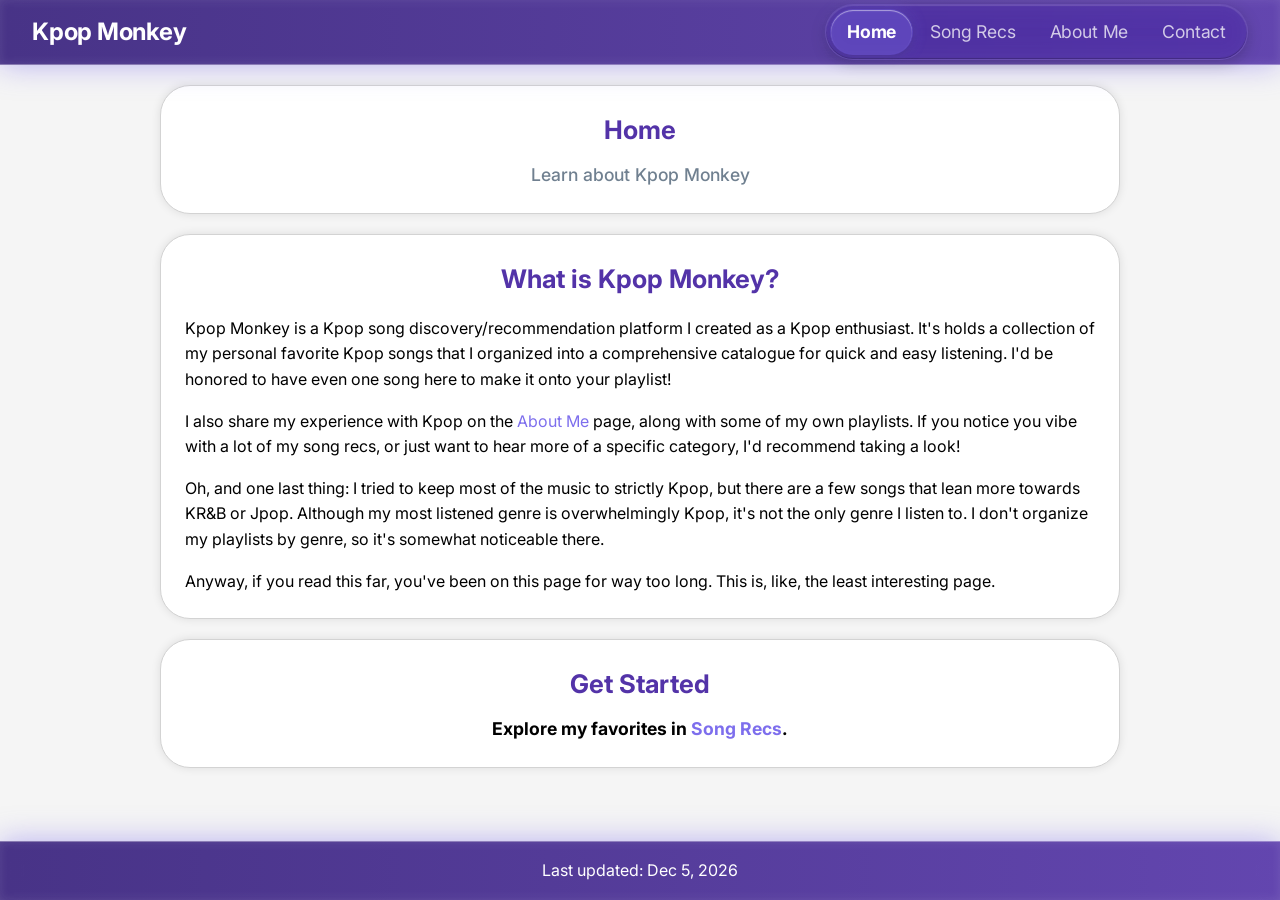
<file: index.html>
<!DOCTYPE html>
<html lang="en">
<head>
	<title>Kpop Monkey</title>
	<!-- metadata -->
	<meta charset="UTF-8">
	<meta name="viewport" content="width=device-width, initial-scale=1.0">
	<meta name="author" content="Boon Chew">
	<meta name="description" content="Discover my personal favorite kpop songs, artists, and curated playlists.">
	<meta name="keywords" content="kpop, best kpop songs, underrated kpop songs, kpop playlist, kpop song recommendations, kpop fansite">
	<link rel="preconnect" href="https://fonts.googleapis.com">
	<link rel="preconnect" href="https://fonts.gstatic.com" crossorigin>
	<link href="https://fonts.googleapis.com/css2?family=Inter:ital,opsz,wght@0,14..32,100..900;1,14..32,100..900&display=swap" rel="stylesheet">
	<!-- link to CSS and JavaScript files -->
	<link rel="stylesheet" href="style.css">
	<script src="js/main.js" defer></script>
</head>
<body>
	<header>
		<h1 class="site-title"><a href="index.html">Kpop Monkey</a></h1>
		<nav>
			<ul class="nav-links">
				<li><a href="index.html">Home</a></li>
				<li><a href="songrecs.html">Song Recs</a></li>
				<li><a href="aboutme.html">About Me</a></li>
				<li><a href="contact.html">Contact</a></li>
			</ul>
		</nav>
	</header>
	<main>
		<section class="page-description">
			<h2>Home</h2>
			<p>Learn about Kpop Monkey</p>
		</section>
		<!-- website description -->
		<section>
			<h2>What is Kpop Monkey?</h2>
			<p>
				Kpop Monkey is a Kpop song discovery/recommendation platform I created as a Kpop enthusiast. It's holds a collection of my personal favorite Kpop songs that I organized into a comprehensive catalogue for quick and easy listening. I'd be honored to have even one song here to make it onto your playlist!
			</p>
			<p>
				I also share my experience with Kpop on the <a class="text-link" href="aboutme.html">About Me</a> page, along with some of my own playlists. If you notice you vibe with a lot of my song recs, or just want to hear more of a specific category, I'd recommend taking a look!
			</p>
			<p>
				Oh, and one last thing: I tried to keep most of the music to strictly Kpop, but there are a few songs that lean more towards KR&B or Jpop. Although my most listened genre is overwhelmingly Kpop, it's not the only genre I listen to. I don't organize my playlists by genre, so it's somewhat noticeable there.
			</p>
			<p>
				Anyway, if you read this far, you've been on this page for way too long. This is, like, the least interesting page.
			</p>
		</section>
		<section>
			<h2>Get Started</h2>
			<p id="getstarted">Explore my favorites in <a class="text-link" href="songrecs.html">Song Recs</a>.</p>
		</section>
	</main>
	<footer>
		<p>Last updated: <span id="last-updated"></span></p>
	</footer>
</body>
</html>
</file>
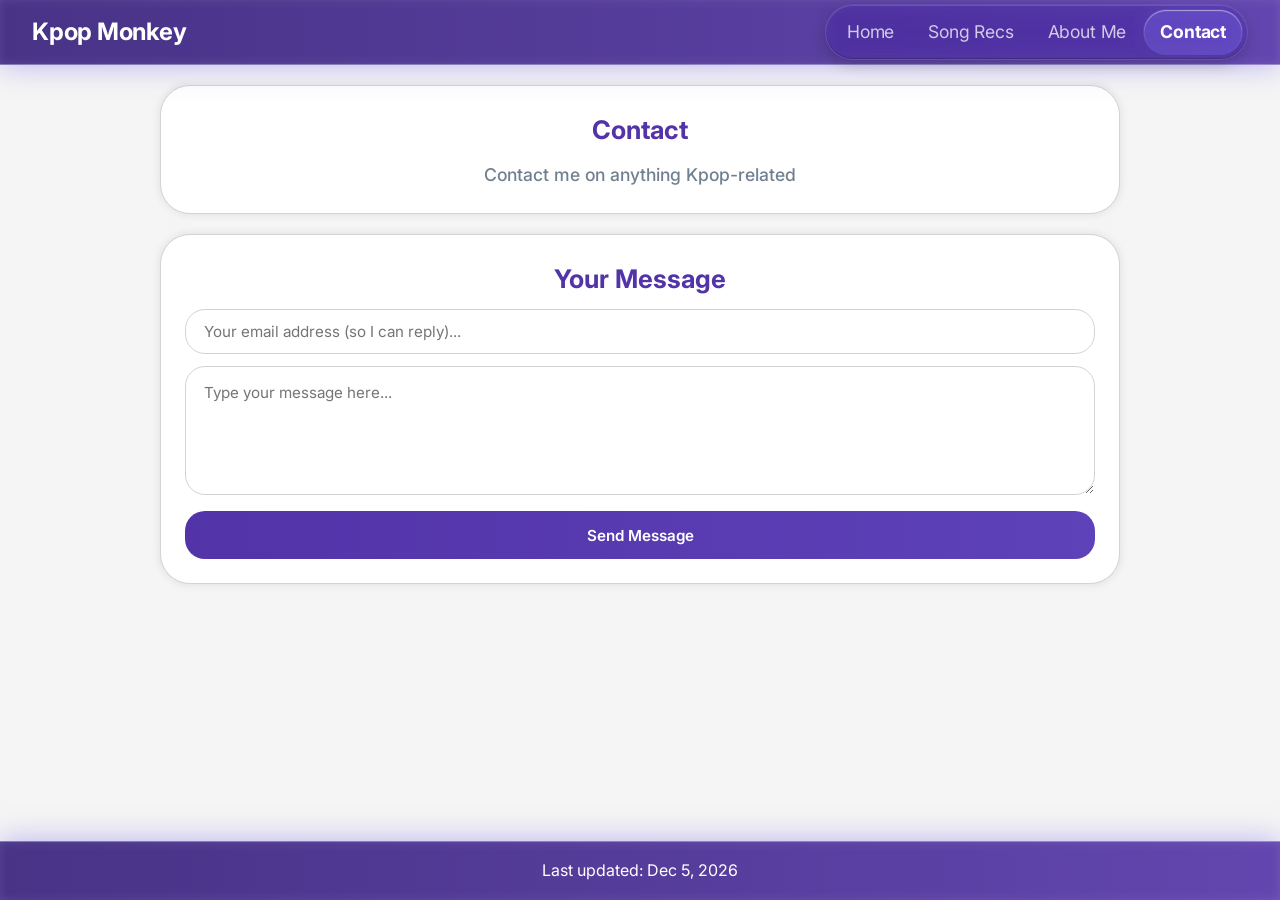
<file: contact.html>
<!DOCTYPE html>
<html lang="en">
<head>
	<title>Contact</title>
	<meta charset="UTF-8">
	<meta name="viewport" content="width=device-width, initial-scale=1.0">
	<meta name="author" content="Boon Chew">
	<meta name="description" content="Contact me on anything kpop related">
	<meta name="keywords" content="kpop contact, kpop email">
	<link rel="preconnect" href="https://fonts.googleapis.com">
	<link rel="preconnect" href="https://fonts.gstatic.com" crossorigin>
	<link href="https://fonts.googleapis.com/css2?family=Inter:ital,opsz,wght@0,14..32,100..900;1,14..32,100..900&display=swap" rel="stylesheet">
	<!-- link to CSS and JavaScript files -->
	<link rel="stylesheet" href="style.css">
	<script src="js/main.js" defer></script>
	<script src="js/contact.js" defer></script>
</head>
<body>
	<header>
		<h1 class="site-title"><a href="index.html">Kpop Monkey</a></h1>
		<nav>
			<ul class="nav-links">
				<li><a href="index.html">Home</a></li>
				<li><a href="songrecs.html">Song Recs</a></li>
				<li><a href="aboutme.html">About Me</a></li>
				<li><a href="contact.html">Contact</a></li>
			</ul>
		</nav>
	</header>
	<main>
		<section class="page-description">
			<h2>Contact</h2>
			<p>Contact me on anything Kpop-related</p>
		</section>
		<section>
			<form id="contact-form">
				<h2>Your Message</h2>
				<input type="email" id="sender-email" name="email" placeholder="Your email address (so I can reply)..." required>
				<textarea id="message" name="message" rows="5" placeholder="Type your message here..." required></textarea>
				<input type="submit" id="submit-btn" value="Send Message">
			</form>
		</section>
	</main>
	<footer>
		<p>Last updated: <span id="last-updated"></span></p>
	</footer>
</body>
</html>
</file>
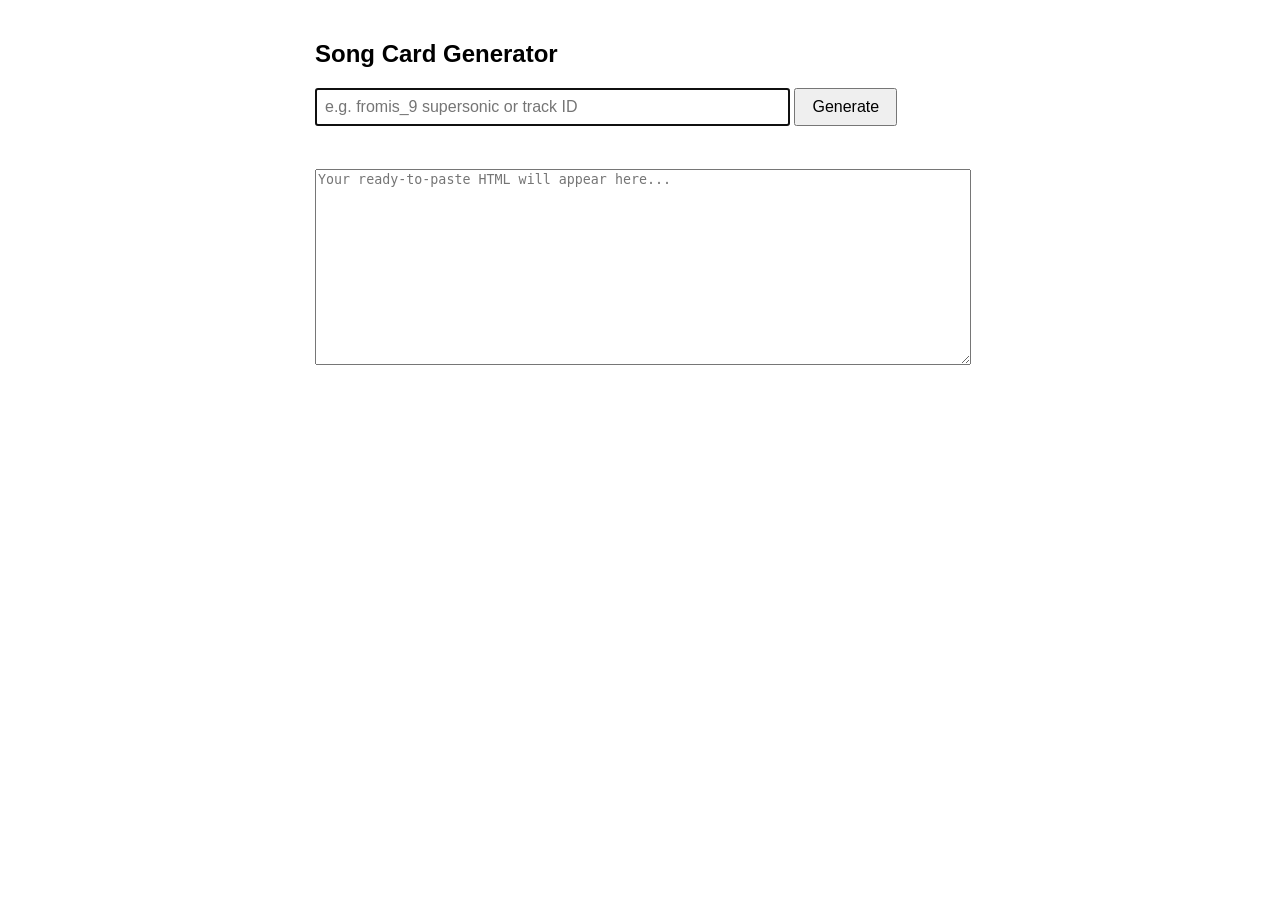
<file: generator.html>
<!DOCTYPE html>
<html lang="en">
<head>
  <meta charset="UTF-8">
  <title>Song Card Generator</title>
  <style>
    body { max-width: 650px; margin: 40px auto; padding: 0 20px; font-family: sans-serif; }
    input { width: 70%; padding: 8px; font-size: 16px; }
    button { padding: 8px 16px; font-size: 16px; cursor: pointer; }
    textarea { width: 100%; height: 190px; margin-top: 15px; font-family: monospace; }
    .status { margin-top: 8px; font-size: 14px; color: #16a34a; font-weight: 500; min-height: 20px; }
  </style>
</head>
<body>
  <h2>Song Card Generator</h2>
  <input id="query" placeholder="e.g. fromis_9 supersonic or track ID" autofocus />
  <button id="genBtn" onclick="generateCard()">Generate</button>
  <div class="status" id="statusMsg"></div>
  <textarea id="output" placeholder="Your ready-to-paste HTML will appear here..."></textarea>
  <script>
    // Trigger generateCard and copy on Enter
    document.getElementById('query').addEventListener('keydown', (e) => {
      if (e.key === 'Enter') {
        e.preventDefault();
        generateCard();
      }
    });

    async function generateCard() {
      const q = document.getElementById('query').value.trim();
      const statusMsg = document.getElementById('statusMsg');
      if (!q) return;

      const isId = /^\d+$/.test(q);
      const url = isId 
        ? `https://itunes.apple.com/lookup?id=${q}` 
        : `https://itunes.apple.com/search?term=${encodeURIComponent(q)}&entity=song&limit=1`;

      try {
        statusMsg.textContent = 'Fetching...';
        const res = await fetch(url);
        const data = await res.json();
        const song = data.results[0];

        if (!song) {
          statusMsg.textContent = '';
          alert('No song found!');
          return;
        }

        const highResArt = song.artworkUrl100.replace('100x100bb', '600x600bb');

        // Clean 2-space indented block for pasting directly inside containers in VS Code
        const snippet = 
`<button class="song-card" data-preview="${song.previewUrl}">
  <img src="${highResArt}" alt="album art" class="song-cover">
  <div class="song-info">
    <span class="song-title">${song.trackName}</span>
    <span class="song-artist">${song.artistName}</span>
  </div>
  <span class="play-indicator">
    <svg width="16" height="16" viewBox="0 0 24 24" fill="currentColor">
      <path d="M8 5v14l11-7z"/>
    </svg>
  </span>
</button>`;

        const textarea = document.getElementById('output');
        textarea.value = snippet;
        textarea.select();

        // Copy to clipboard
        await navigator.clipboard.writeText(snippet);
        statusMsg.textContent = '✓ Generated and copied to clipboard!';
        setTimeout(() => { statusMsg.textContent = ''; }, 3000);
      } catch (err) {
        statusMsg.textContent = '';
        alert('Fetch failed. You can run this file via Live Server to avoid local file restrictions.');
      }
    }
  </script>
</body>
</html>
</file>
<file: style.css>
:root {
	--purple-dark: #351e7b;
	--purple-mid: #5333a8;
	--purple-light: #7d6eed;
	--purple-lightest: #c4b4e3;

	--card-hover: #c4b4e3;
	--banner-start: #351e7b;
	--banner-end: #5333a8;
	--pure-white: white;
	--banner-glow: rgba(125, 110, 237, 0.5);
	--white: white;
	--white-smoke: whitesmoke;
	--light-gray: lightgray;
	--slate-gray: slategray;
	--section-bg: white;
	--black: black;
}

/* @media (prefers-color-scheme: light) {
	:root:not([data-theme="dark"]) { */
@media (prefers-color-scheme: dark) {
	:root:not([data-theme="light"]) {
		--purple-mid: #9b87f5;
		--card-hover: rgba(255, 255, 255, 0.3);
		--white: #1e1b2e;
		--section-bg: #141220;
		--white-smoke: #0b0914;
		--light-gray: rgba(255, 255, 255, 0.08);
		--slate-gray: #a59ec2;
		--black: #f5f4fb;
	}
}

body {
	font-family: 'Inter', sans-serif;
	font-size: 16px;
	line-height: 1.6;
	background-color: var(--white-smoke);
	margin: 0;
	min-height: 100dvh;
	overscroll-behavior-y: none;
	display: flex;
	flex-direction: column;
}

/* makes main content area expand to fill the space above footer */
main {
	flex: 1;
}

header,
footer {
	display: flex;
	color: var(--pure-white);
	background: linear-gradient(to right,
			color-mix(in srgb, var(--banner-start) 90%, transparent),
			color-mix(in srgb, var(--banner-end) 90%, transparent));
	backdrop-filter: blur(14px) saturate(180%);
	-webkit-backdrop-filter: blur(14px) saturate(180%);
	box-shadow:
		inset 0 0 10px rgba(255, 255, 255, 0.1),
		0 0 30px var(--banner-glow);
}

header {
	position: sticky;
	top: 0;
	z-index: 1000;
	justify-content: space-between;
	padding: 0 2rem;
	border-bottom: 1px solid rgba(255, 255, 255, 0.35);
}

/* footer styling */
footer {
	display: flex;
	justify-content: center;
	border-top: 1px solid rgba(255, 255, 255, 0.35);
}

/* content backing styling */
section {
	box-shadow: 0 0 10px rgba(0, 0, 0, 0.1);
	background-color: var(--section-bg);
	border: 1px solid var(--light-gray);
	color: var(--black);
	padding: 0.5rem 1.5rem;
	border-radius: 30px;
	box-sizing: border-box;
	margin: 20px auto;
	max-width: 960px;
	width: calc(100% - 40px);
}

/* nav link formatting and styling */
.nav-links {
	font-size: 1.1rem;
	letter-spacing: -0.01em;
	list-style: none;
	display: flex;
	padding: 0.25rem;
	margin: 0.25rem 0;
	border-radius: 999px;

	background: color-mix(in srgb, var(--banner-end) 45%, transparent);
	border: 1px solid rgba(255, 255, 255, 0.12);
	backdrop-filter: blur(12px);
	-webkit-backdrop-filter: blur(12px);
	box-shadow:
		inset 0 1px 1px rgba(255, 255, 255, 0.15),
		inset 0 -1px 1px rgba(0, 0, 0, 0.25),
		0 4px 15px rgba(0, 0, 0, 0.2);
}

/* individual nav link styling */
.nav-links a {
	color: rgba(255, 255, 255, 0.75);
	font-weight: 400;
	display: inline-flex;
	padding: 0.5rem 1rem;
	border-radius: 999px;
	border: 1px solid transparent;
	transition:
		color 0.2s ease,
		background-color 0.2s ease,
		box-shadow 0.2s ease,
		transform 0.2s ease;
}

/* smooth tab transitions between pages */
@view-transition {
	navigation: auto;
}

/* current page nav link styling */
.nav-links a.active {
	color: var(--pure-white);
	font-weight: 700;
	pointer-events: none;
	cursor: default;
	background: color-mix(in srgb, var(--purple-light) 35%, transparent);
	box-shadow:
		inset 0 1px 1px rgba(255, 255, 255, 0.5),
		0 2px 8px rgba(0, 0, 0, 0.18),
		0 0 14px color-mix(in srgb, var(--purple-light) 40%, transparent);
	view-transition-name: active-nav-pill;
}

/* centering main title vertically */
.site-title {
	display: flex;
	align-items: center;
	margin: 0;
}

/* main title styling */
.site-title a {
	color: var(--pure-white);
	font-size: 1.5rem;
	font-weight: 700;
	letter-spacing: -0.01em;
	transition: 0.2s ease;
}

/* section heading styling */
h2 {
	font-size: 1.6rem;
	color: var(--purple-mid);
	text-align: center;
	margin: 1rem 0 0.6rem 0;
}

/* styling for description of each page */
.page-description p {
	text-align: center;
	color: var(--slate-gray);
	font-size: 1.1rem;
	font-weight: 500;
	margin: 0 0 1rem 0;
}

/* remove underline from links */
a {
	text-decoration: none;
}

/* link styling */
.text-link {
	color: var(--purple-light);
	transition: 0.2s ease;
}

/* container for the section heading & subtitle */
.song-section h2 {
	margin: 1rem 0 0.2rem 0;
	padding: 0;
}

/* song and playlist section description styling */
.song-section>p,
.playlist-section>p {
	text-align: center;
	font-size: 0.95rem;
	color: var(--slate-gray);
	margin: 0 0 1.2rem 0;
}

.song-section .badge {
	opacity: 0.7;
	font-size: 0.85rem;
}

/* grid layout for song recs and playlists */
.song-grid,
.playlist-grid {
	display: grid;
	gap: 0.5rem;
	margin: 0.6rem 0 1rem 0;
}

.song-grid {
	grid-template-columns: repeat(2, 1fr);
}

.playlist-grid {
	grid-template-columns: repeat(3, 1fr);
	gap: 1rem;
}

/* song and playlist card styling */
.song-card,
.playlist-card {
	display: flex;
	background: var(--white);
	border-radius: 20px;
	padding: 1rem;
	min-width: 0;
	text-align: left;
	box-shadow: 0 4px 10px rgba(0, 0, 0, 0.05);
	border: 1px solid var(--light-gray);
	cursor: pointer;
	font-family: inherit;
	position: relative;
	transition:
		border-color 0.2s ease,
		box-shadow 0.2s ease,
		background-color 0.2s ease,
		transform 0.2s ease;
}

.song-card {
	align-items: center;
	gap: 1rem;
}

.playlist-card {
	flex-direction: column;
}

/* card border glows gently while actively playing */
.song-card:has(.equalizer.is-active) {
	border-color: color-mix(in srgb, var(--purple-mid) 60%, transparent);
	box-shadow:
		inset 0 0 0 1px color-mix(in srgb, var(--purple-mid) 60%, transparent),
		0 0 20px color-mix(in srgb, var(--purple-mid) 20%, transparent);
}

/* song and playlist cover art styling + equalizer covering */
.song-cover,
.playlist-cover,
.equalizer {
	border-radius: 12px;
	user-select: none;
	-webkit-user-drag: none;
}

.song-cover,
.equalizer {
	width: 90px;
	height: 90px;
}

.playlist-cover {
	margin-bottom: 0.6rem;
}

/* song and playlist info container */
.song-info,
.playlist-info {
	display: flex;
	flex-direction: column;
	min-width: 0;
	user-select: none;
}

.song-info {
	flex: 1;
	gap: 0.25rem;
}

.playlist-info {
	align-items: center;
}

/* song and playlist title styling */
.song-title,
.playlist-title {
	font-weight: 700;
	color: var(--black);
	white-space: nowrap;
	overflow: hidden;
	text-overflow: ellipsis;
}

.song-title {
	font-size: 1.05rem;
}

.playlist-title {
	font-size: 1.2rem;
}

/* song and playlist caption styling */
.song-artist,
.playlist-description {
	color: var(--slate-gray);
	white-space: nowrap;
	overflow: hidden;
	text-overflow: ellipsis;
}

.song-artist {
	font-size: 0.9rem;
}

.playlist-description {
	font-size: 1rem;
}

/* circular play button */
.play-indicator {
	width: 40px;
	height: 40px;
	/* background-color: var(--white-smoke); */
	background-color: color-mix(in srgb, var(--purple-mid) 15%, transparent);
	color: var(--purple-mid);
	border-radius: 50%;
	display: flex;
	align-items: center;
	justify-content: center;
	user-select: none;
	transition: 0.2s ease;
}

/* container positioned over the song cover */
.equalizer {
	position: absolute;
	top: 50%;
	left: calc(1rem + 45px);
	transform: translate(-50%, -50%);
	box-sizing: border-box;
	display: flex;
	align-items: flex-end;
	justify-content: center;
	padding: 28px;
	gap: 2px;
	pointer-events: none;
	background: rgba(0, 0, 0, 0.25);
	backdrop-filter: blur(2px);
	-webkit-backdrop-filter: blur(2px);
	opacity: 0;
	transition: opacity 0.2s ease;
}

.equalizer.is-active {
	opacity: 1;
}

/* individual equalizer bars */
.equalizer span {
	width: 7px;
	height: 30%;
	background-color: var(--pure-white);
	border-radius: 20px 20px 10px 10px;
	box-shadow: 0 0 10px rgba(255, 255, 255, 0.5);
	animation: eq-bounce ease-in-out infinite alternate;
}

/* hold the bars still while the song buffers */
.equalizer.is-paused span {
	animation-play-state: paused;
}

/* Stagger each bar's animation */
.equalizer span:nth-child(1) {
	animation-duration: 0.65s;
}

.equalizer span:nth-child(2) {
	animation-duration: 0.45s;
}

.equalizer span:nth-child(3) {
	animation-duration: 0.75s;
}

.equalizer span:nth-child(4) {
	animation-duration: 0.55s;
}

@keyframes eq-bounce {
	0% {
		height: 30%;
	}

	100% {
		height: 100%;
	}
}

/* home page alternate navigation message styling */
#getstarted {
	text-align: center;
	font-size: 1.1rem;
	font-weight: 700;
	margin: 0 0 1rem 0;
}

/* contact form inputs */
input[type=email],
textarea {
	background: var(--white);
	color: var(--black);
	display: block;
	box-sizing: border-box;
	width: 100%;
	font-family: inherit;
	font-size: 0.95rem;
	border-radius: 20px;
	border: 1px solid var(--light-gray);
	outline: none;
	transition: 0.2s ease;
}

/* compact pill for the email field */
input[type=email] {
	padding: 0.75rem 1.1rem;
	margin-bottom: 0.75rem;
}

/* taller rounded rectangle for the message box */
textarea {
	padding: 1rem 1.1rem;
	min-height: 100px;
	margin-bottom: 1rem;
	resize: vertical;
}

input[type=email]:focus,
textarea:focus {
	border-color: var(--purple-light);
}

input[type=submit] {
	background: linear-gradient(to right, var(--purple-mid), var(--purple-light));
	color: var(--white);
	background-size: 400%;
	padding: 0.9rem;
	margin-bottom: 1rem;
	width: 100%;
	border: none;
	border-radius: 20px;
	font-family: inherit;
	font-size: 0.95rem;
	font-weight: 600;
	cursor: pointer;
	transition: 0.2s ease;
}

/* hover effects for devices with pointer */
@media (hover: hover) and (pointer: fine) {

	/* individual nav link hover styling */
	.nav-links a:hover {
		color: var(--pure-white);
		background: color-mix(in srgb, var(--white) 12%, transparent);
		box-shadow: inset 0 1px 0 rgba(255, 255, 255, 0.25);
	}

	/* main title enlarges on hover */
	.site-title a:hover {
		transform: scale(1.03);
	}

	/* link hover color change */
	.text-link:hover {
		color: var(--purple-lightest);
	}

	.song-card:hover,
	.playlist-card:hover {
		border-color: var(--card-hover);
		box-shadow: 0 6px 15px rgba(0, 0, 0, 0.1);
		transform: translateY(-2px);
	}

	/* invisible hitbox bridge that fills the gap underneath when lifted */
	.song-card:hover::after,
	.playlist-card:hover::after {
		content: "";
		position: absolute;
		inset: 0 0 -3px 0;
	}

	/* play button reaction when card is hovered */
	.song-card:hover .play-indicator {
		background-color: var(--purple-mid);
		color: var(--white-smoke);
		transform: scale(1.08);
		box-shadow: 0 0 10px color-mix(in srgb, var(--purple-mid) 50%, transparent);
	}

	input[type=submit]:hover {
		background-position: right;
	}
}

/* nav links darken slightly when pressed */
.nav-links a:active {
	color: var(--pure-white);
	background: color-mix(in srgb, var(--purple-light) 30%, transparent);
	transform: scale(0.97);
}

/* tap-down active feedback */
.song-card:active,
.playlist-card:active {
	border-color: var(--card-hover);
	box-shadow: 0 8px 20px rgba(0, 0, 0, 0.1);
	transform: scale(0.98) translateY(-2px);
	background-color: var(--white-smoke);
}

.song-card:active .play-indicator {
	background-color: var(--purple-mid);
	color: var(--white-smoke);
	transform: scale(0.97);
	box-shadow: 0 0 10px color-mix(in srgb, var(--purple-mid) 50%, transparent);
}

/* Submit button depression */
input[type="submit"]:active {
	transform: scale(0.98);
}

/* smaller screen styling */
@media screen and (max-width: 768px) {
	section {
		padding: 0.5rem 1rem;
		margin: 10px auto;
		width: calc(100% - 20px);
	}

	header {
		flex-direction: column;
		text-align: center;
		padding: 0;
	}

	/* when collapsed, the whole header acts as button to expand */
	header.collapsed {
		cursor: pointer;
	}

	header.collapsed .site-title {
		margin: 0;
		padding: 0.5rem;
	}

	/* shrink text when collapsed */
	header.collapsed .site-title a {
		font-size: 1rem;
		pointer-events: none;
	}

	/* title centering and spacing */
	.site-title {
		display: flex;
		justify-content: center;
		margin: 0.5rem 0 0 0;
		transition: 0.2s ease;
	}

	.site-title a {
		font-size: 1.3rem;
	}

	/* nav links spacing styling on smaller screens */
	.nav-links {
		display: grid;
		grid-template-columns: repeat(4, 1fr);
		font-size: 0.85rem;
		max-height: 60px;
		opacity: 1;
		margin: 0.2rem;
		overflow: hidden;
		white-space: nowrap;
		will-change: max-height, opacity;
		transition: 0.2s ease;
	}

	.nav-links a {
		display: block;
		border-radius: 100px;
	}

	/* hide and disable links when collapsed */
	header.collapsed .nav-links {
		max-height: 0;
		opacity: 0;
		margin: 0;
		padding: 0;
		border-color: transparent;
		pointer-events: none;
	}

	/* song grid layout becomes one column on smaller screens */
	.song-grid {
		grid-template-columns: repeat(1, 1fr);
		margin-bottom: 0.5rem;
	}

	/* playlist grid layout becomes two columns on smaller screens */
	.playlist-grid {
		grid-template-columns: repeat(2, 1fr);
		margin-bottom: 0.5rem;
	}

	input[type=submit] {
		margin-bottom: 0.5rem;
	}
}

/* smallest screen styling */
@media screen and (max-width: 480px) {

	/* playlist grid layout becomes one column on smaller screens */
	.playlist-grid {
		grid-template-columns: repeat(1, 1fr);
	}
}
</file>
